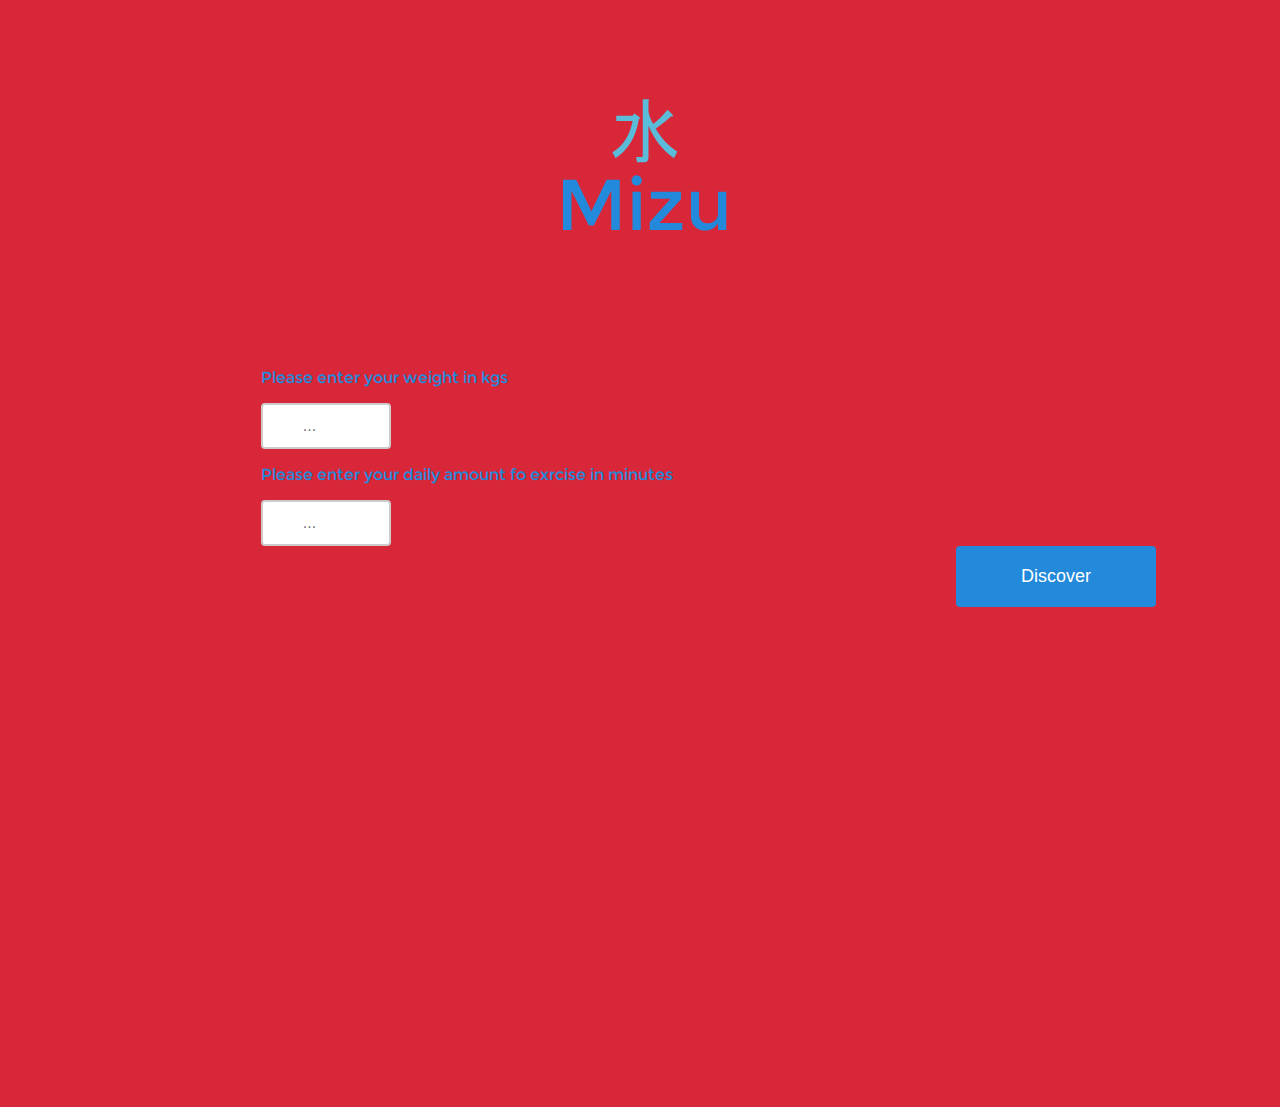
<file: index.html>
<!DOCTYPE html>
<html>
	<head>
		<link rel="stylesheet" type="text/css" href="Mizu.css">
	</head>
	<body bgcolor="#D82739">
		<img id="logo"src="mizulogo.png">
		<p id="weightrequest">Please enter your weight in kgs</p>
		<form>
  			<input type="text" name="weight" placeholder="...">
		</form>
		<p id="exerciserequest">Please enter your daily amount fo exrcise in minutes</p>
		<form>
  			<input type="text" name="exercise" placeholder="..." onkeyup="formChanged()" onchange="formChanged()">
		</form>
		<button class="button" style="vertical-align:middle" onclick="calc()"><span>Discover</span></button>
		<p id="water"></p>
		<p id="glass"></p>
		<p id="cup"></p>
		<p id="amnt"></p>
		<script type="text/javascript">
			function calc(){
			var a = document.getElementsByName("weight")[0].value;
			var b = document.getElementsByName("exercise")[0].value;
			a=a*2.2;
			watera=a*0.6;
			waterb=(b/30)*12;
			water=Math.round((watera+waterb)*29);
			glass=Math.ceil(water/250);
			cups=Math.ceil(glass/16);
			document.getElementById("water").innerHTML = "You should be drinking "+water+"ml"+" of water a day";
			document.getElementById("glass").innerHTML = "Thats about "+glass+" 250ml glasses of water a day";
			document.getElementById("cup").innerHTML = "So you would have to drink "+cups+" an hour";
			window.scrollBy(0,950);


		 }
		</script>
	</body>	
</html>
</file>
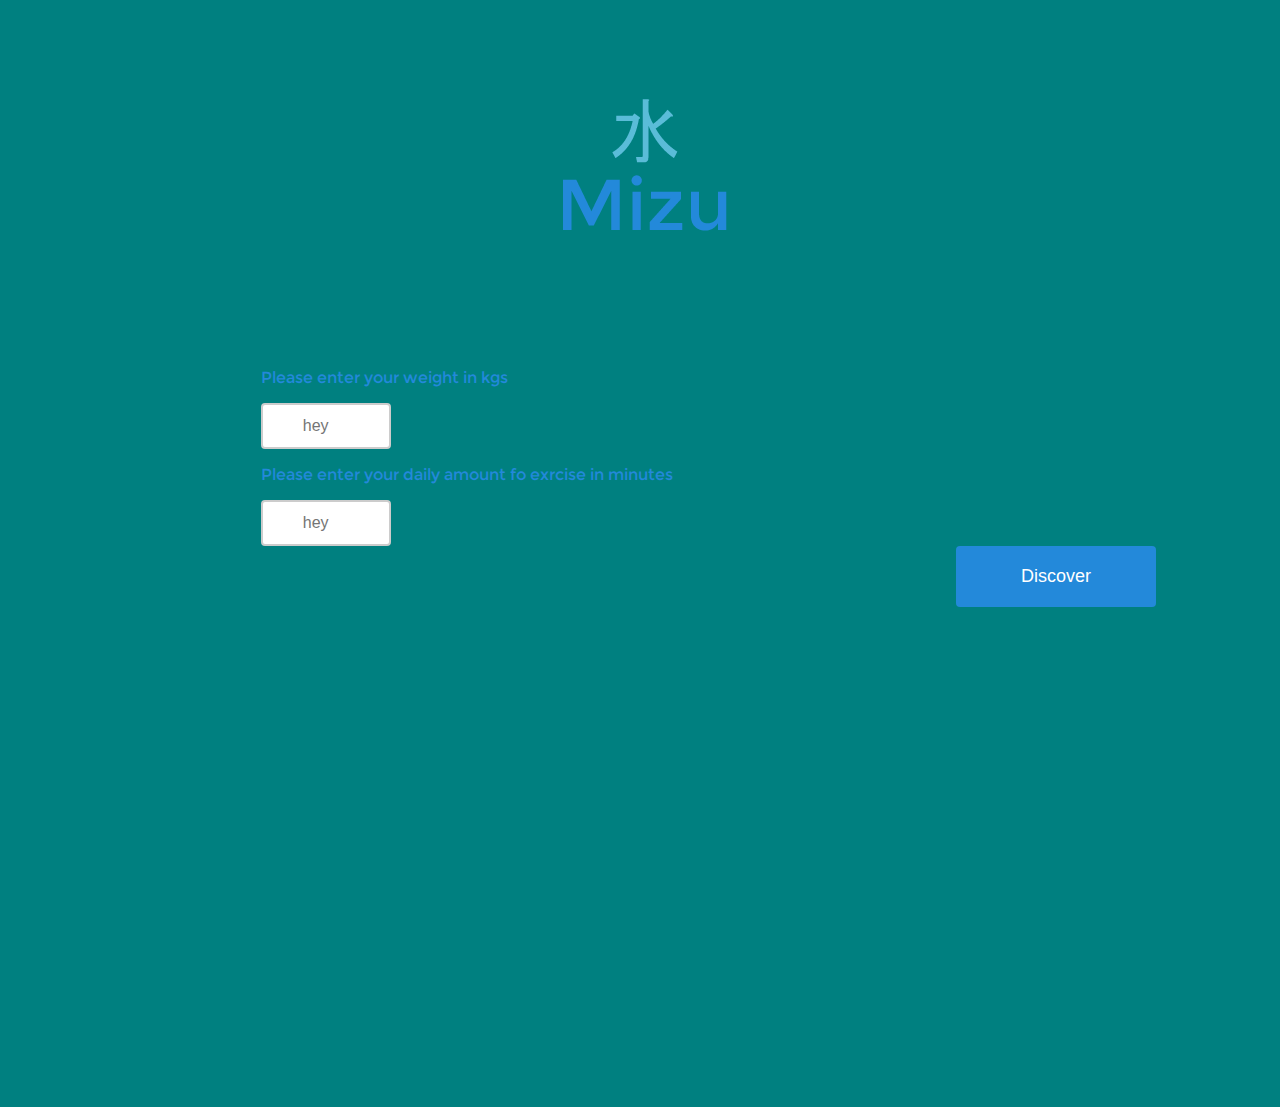
<file: index (copy).html>
<!DOCTYPE html>
<html>
	<head>
		<link rel="stylesheet" type="text/css" href="Mizu.css">
	</head>
	<body bgcolor="#008080">
		<img id="logo"src="mizulogo.png">
		<p id="weightrequest">Please enter your weight in kgs</p>
		<form>
  			<input type="text" name="weight" placeholder="hey">
		</form>
		<p id="exerciserequest">Please enter your daily amount fo exrcise in minutes</p>
		<form>
  			<input type="text" name="exercise" placeholder="hey" onkeyup="formChanged()" onchange="formChanged()">
		</form>
		<button class="button" style="vertical-align:middle" onclick="calc()"><span>Discover</span></button>
		<p id="water"></p>
		<p id="glass"></p>
		<p id="cup"></p>
		<p id="amnt"></p>
		<script type="text/javascript">
			function calc(){
			var a = document.getElementsByName("weight")[0].value;
			var b = document.getElementsByName("exercise")[0].value;
			a=a*2.2;
			watera=a*0.6;
			waterb=(b/30)*12;
			water=Math.round((watera+waterb)*29);
			glass=Math.ceil(water/250);
			cups=Math.ceil(glass/16);
			document.getElementById("water").innerHTML = "You should be drinking "+water+"ml"+" of water a day";
			document.getElementById("glass").innerHTML = "Thats about "+glass+" 250ml glasses of water a day";
			document.getElementById("cup").innerHTML = "So you would have to drink "+cups+" an hour";
			window.scrollBy(0,950);


		 }
		</script>
	</body>	
</html>
</file>
<file: Mizu.css>
@font-face{
	font-family: mt;
	src: url('Montserrat-Regular.ttf')
}
#amnt{
	margin-top: 500px;
}
#water{
	text-align: center;
	margin-top: 350px;
	font-family: mt;
	font-size:58px;
	color: #2389da;

}
#glass{
	text-align: center;
	margin-top: 40px;
	font-family: mt;
	font-size:58px;
	color: #2389da;
}
#cup{
	text-align: center;
	margin-top: 40px;
	font-family: mt;
	font-size:58px;
	color: #2389da;
}
#logo{
	margin-left: 32.5%;
}
input[type=text] {
	margin-left: 20%;
    width: 130px;
    box-sizing: border-box;
    border: 2px solid #ccc;
    border-radius: 4px;
    font-size: 16px;
    background-color: white;
    background-position: 10px 10px; 
    background-repeat: no-repeat;
    padding: 12px 20px 12px 40px;
    -webkit-transition: width 0.4s ease-in-out;
    transition: width 0.4s ease-in-out;
}

input[type=text]:focus {
    width: 50%;
}
#weightrequest{
	margin-left: 20%;
	font-family: 'mt';
	color:#2389da;
}
#exerciserequest{
	margin-left: 20%;
	font-family: 'mt';
	color:#2389da;

}
.button {
  display: inline-block;
  border-radius: 4px;
  background-color: #2389da;
  border: none;
  color: #FFFFFF;
  text-align: center;
  font-size: 18px;
  padding: 20px;
  width: 200px;
  transition: all 0.5s;
  cursor: pointer;
  margin-left: 75%;
}

.button span {
  cursor: pointer;
  display: inline-block;
  position: relative;
  transition: 0.5s;
}

.button span:after {
  content: '\00bb';
  position: absolute;
  opacity: 0;
  top: 0;
  right: -20px;
  transition: 0.5s;
}

.button:hover span {
  padding-right: 25px;
}

.button:hover span:after {
  opacity: 1;
  right: 0;
}
</file>
